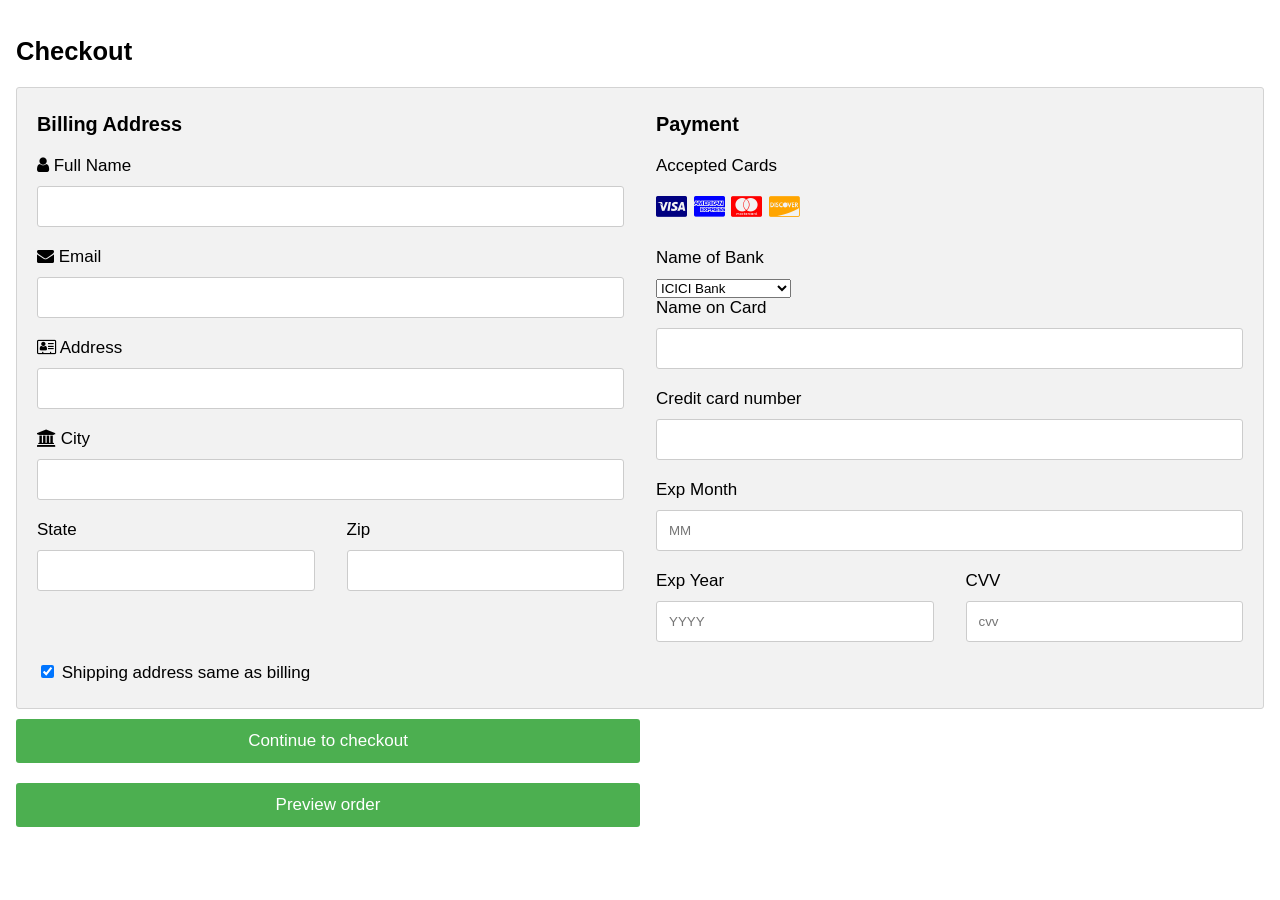
<file: payment.html>
<!DOCTYPE html>
<html>
<head>
<meta name="viewport" content="width=device-width, initial-scale=1">
<link rel="stylesheet" href="https://cdnjs.cloudflare.com/ajax/libs/font-awesome/4.7.0/css/font-awesome.min.css">
<style>
body {
  font-family: Arial;
  font-size: 17px;
  padding: 8px;
}

* {
  box-sizing: border-box;
}

.row {
  display: -ms-flexbox; /* IE10 */
  display: flex;
  -ms-flex-wrap: wrap; /* IE10 */
  flex-wrap: wrap;
  margin: 0 -16px;
}

.col-25 {
  -ms-flex: 25%; /* IE10 */
  flex: 25%;
}

.col-50 {
  -ms-flex: 50%; /* IE10 */
  flex: 50%;
}

.col-75 {
  -ms-flex: 75%; /* IE10 */
  flex: 75%;
}

.col-25,
.col-50,
.col-75 {
  padding: 0 16px;
}

.container {
  background-color: #f2f2f2;
  padding: 5px 20px 15px 20px;
  border: 1px solid lightgrey;
  border-radius: 3px;
}

input[type=text] {
  width: 100%;
  margin-bottom: 20px;
  padding: 12px;
  border: 1px solid #ccc;
  border-radius: 3px;
}

label {
  margin-bottom: 10px;
  display: block;
}

.icon-container {
  margin-bottom: 20px;
  padding: 7px 0;
  font-size: 24px;
}

.btn {
  background-color: #4CAF50;
  color: white;
  padding: 12px;
  margin: 10px 0;
  border: none;
  width: 50%;
  border-radius: 3px;
  cursor: pointer;
  font-size: 17px;
  
}

.btn:hover {
  background-color: #45a049;
}

a {
  color: #2196F3;
}

hr {
  border: 1px solid lightgrey;
}

span.price {
  float: right;
  color: grey;
}

/* Responsive layout - when the screen is less than 800px wide, make the two columns stack on top of each other instead of next to each other (also change the direction - make the "cart" column go on top) */
@media (max-width: 800px) {
  .row {
    flex-direction: column-reverse;
  }
  .col-25 {
    margin-bottom: 20px;
  }
}
</style>
</head>
<body>

<h2>Checkout </h2>
<div class="row">
  <div class="col-75">
    <div class="container">
      <form action="/action_page.php">
      
        <div class="row">
          <div class="col-50">
            <h3>Billing Address</h3>
            <label for="fname"><i class="fa fa-user"></i> Full Name</label>
            <input type="text" id="fname" name="firstname">
            <label for="email"><i class="fa fa-envelope"></i> Email</label>
            <input type="text" id="email" name="email" >
            <label for="adr"><i class="fa fa-address-card-o"></i> Address</label>
            <input type="text" id="adr" name="address" >
            <label for="city"><i class="fa fa-institution"></i> City</label>
            <input type="text" id="city" name="city" >

            <div class="row">
              <div class="col-50">
                <label for="state">State</label>
                <input type="text" id="state" name="state" >
              </div>
              <div class="col-50">
                <label for="zip">Zip</label>
                <input type="text" id="zip" name="zip" >
              </div>
            </div>
          </div>

          <div class="col-50">
            <h3>Payment</h3>
            <label for="fname">Accepted Cards</label>
            <div class="icon-container">
              <i class="fa fa-cc-visa" style="color:navy;"></i>
              <i class="fa fa-cc-amex" style="color:blue;"></i>
              <i class="fa fa-cc-mastercard" style="color:red;"></i>
              <i class="fa fa-cc-discover" style="color:orange;"></i>
            </div>
            <label for="bname">Name of Bank</label>
				           
            <form action="">
					<select>
						<option value="ICICI">ICICI Bank</option>   
						<option value="SBI">State Bank of India</option>  
						<option value="Axis">Axis Bank</option>  
						<option value="HDFC">HDFC Bank</option>  
						<option value="HSBC">HSBC Bank</option>    
						<option value="Other">Other</option> 
					</select>        
            </form>
            <label for="cname">Name on Card</label>
            <input type="text" id="cname" name="cardname" >
            <label for="ccnum">Credit card number</label>
            <input type="text" id="ccnum" name="cardnumber" >
            <label for="expmonth">Exp Month</label>
            <input type="text" id="expmonth" name="expmonth" placeholder="MM">
            <div class="row">
              <div class="col-50">
                <label for="expyear">Exp Year</label>
                <input type="text" id="expyear" name="expyear" placeholder="YYYY" >
              </div>
              <div class="col-50">
                <label for="cvv">CVV</label>
                <input type="text" id="cvv" name="cvv" placeholder="cvv">
              </div>
            </div>
          </div>
          
        </div>
        <label>
          <input type="checkbox" checked="checked" name="sameadr"> Shipping address same as billing
        </label>
  </div>
  </div>
</div>
        <span>
        <form method="post" action="placed.html">
			<input type="submit" value="Continue to checkout" class="btn">
			</form>
			<form method="post" action="cart.html">         
         <input type="submit" value="Preview order" class="btn">   
         </form>
         </span>
      </form>
  

</body>
</html>
</file>
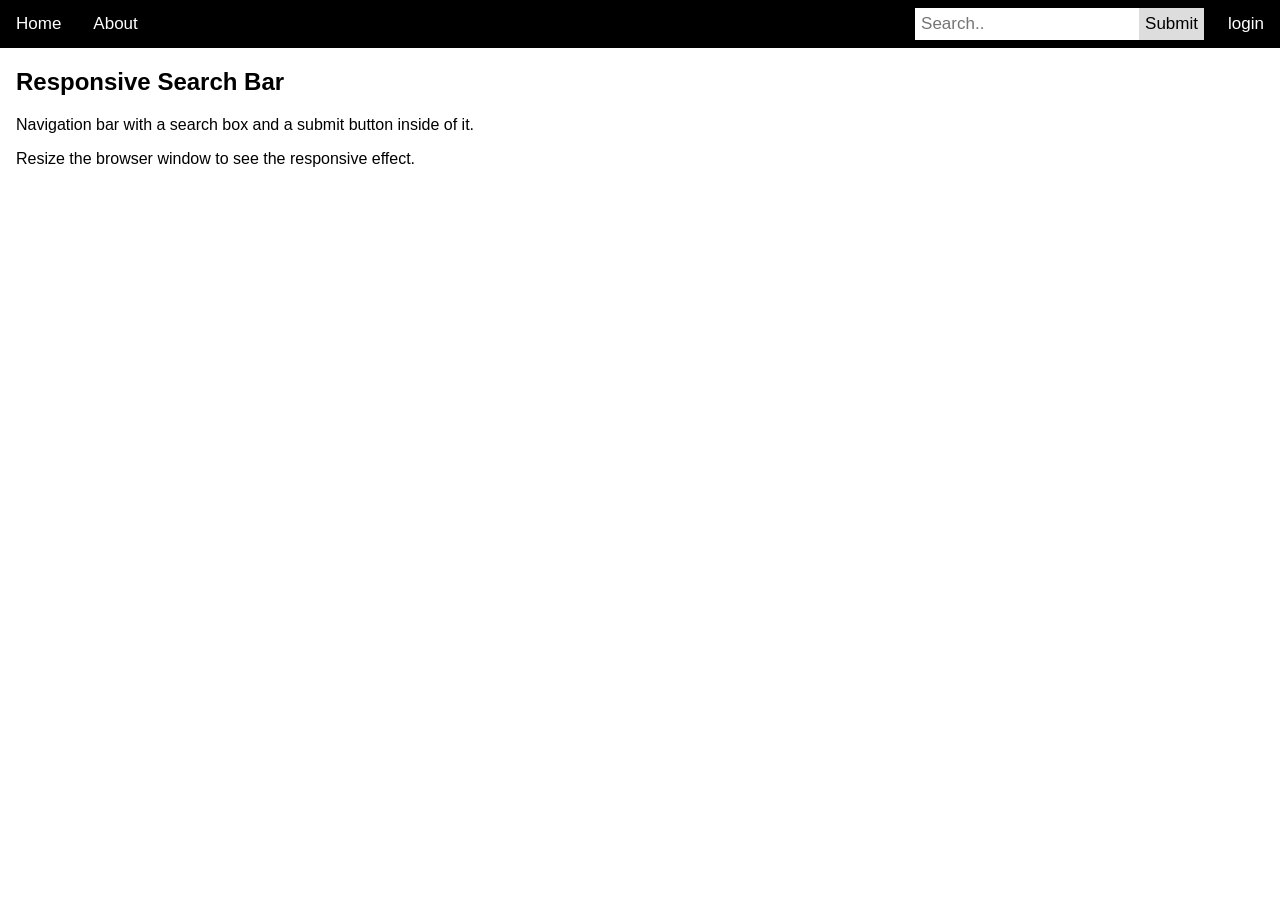
<file: ppap.html>
<! doctype html>
<html>
<head>
<title> PICTOGRAPHY </title>
<style type="text/css">
	* {box-sizing: border-box;}
body
{
  margin: 0;
  font-family: Arial;}
  
.topnav {
  overflow: hidden;
  background-color: #000000;
}

.topnav a {
  float: left;
  display: block;
  color: white;
  text-align: center;
  padding: 14px 16px;
  text-decoration: none;
  font-size: 17px;
}
.topnav a .ppap {
  float: right;
  display: block;
  color: white;
  text-align: center;
  padding: 14px 16px;
  text-decoration: none;
  font-size: 17px;
}

.topnav a:hover {
  background-color:LightCoral;
  color: white;
}

.topnav a.active {

  color: white;
}

.topnav .search-container {
  float: right;
}

.topnav input[type=text] {
  padding: 6px;
  margin-top: 8px;
  font-size: 17px;
  border: none;
}

.topnav .search-container button {
  float: right;
  padding: 6px;
  margin-top: 8px;
  margin-right: 16px;
  background: #ddd;
  font-size: 17px;
  border: none;
  cursor: pointer;
}

.topnav .search-container button:hover {
  background: #ccc;
}

@media screen and (max-width: 600px) {
  .topnav .search-container {
    float: none;
  }
  .topnav a, .topnav input[type=text], .topnav .search-container button {
    float: none;
    display: block;
    text-align: left;
    width: 100%;
    margin: 0;
    padding: 14px;
  }
  .topnav input[type=text] {
    border: 1px solid #ccc; 
   
  }
}
</style>
</head>
<body>

<div class="topnav">
  <a class="active" href="#home">Home</a>
  <a href="#about">About</a>
  <a href="#" style="position:absolute ; right: 0px;">login </a>
  <div class="search-container">
    <form action="/action_page.php" style="position: absolute; right: 60px;">
      <input type="text" placeholder="Search.." name="search">
      <button type="submit">Submit</button>
    </form>
  </div>
</div>

<div style="padding-left:16px">
  <h2>Responsive Search Bar</h2>
  <p>Navigation bar with a search box and a submit button inside of it.</p>
  <p>Resize the browser window to see the responsive effect.</p>
</div>

</body>
</html>
</file>
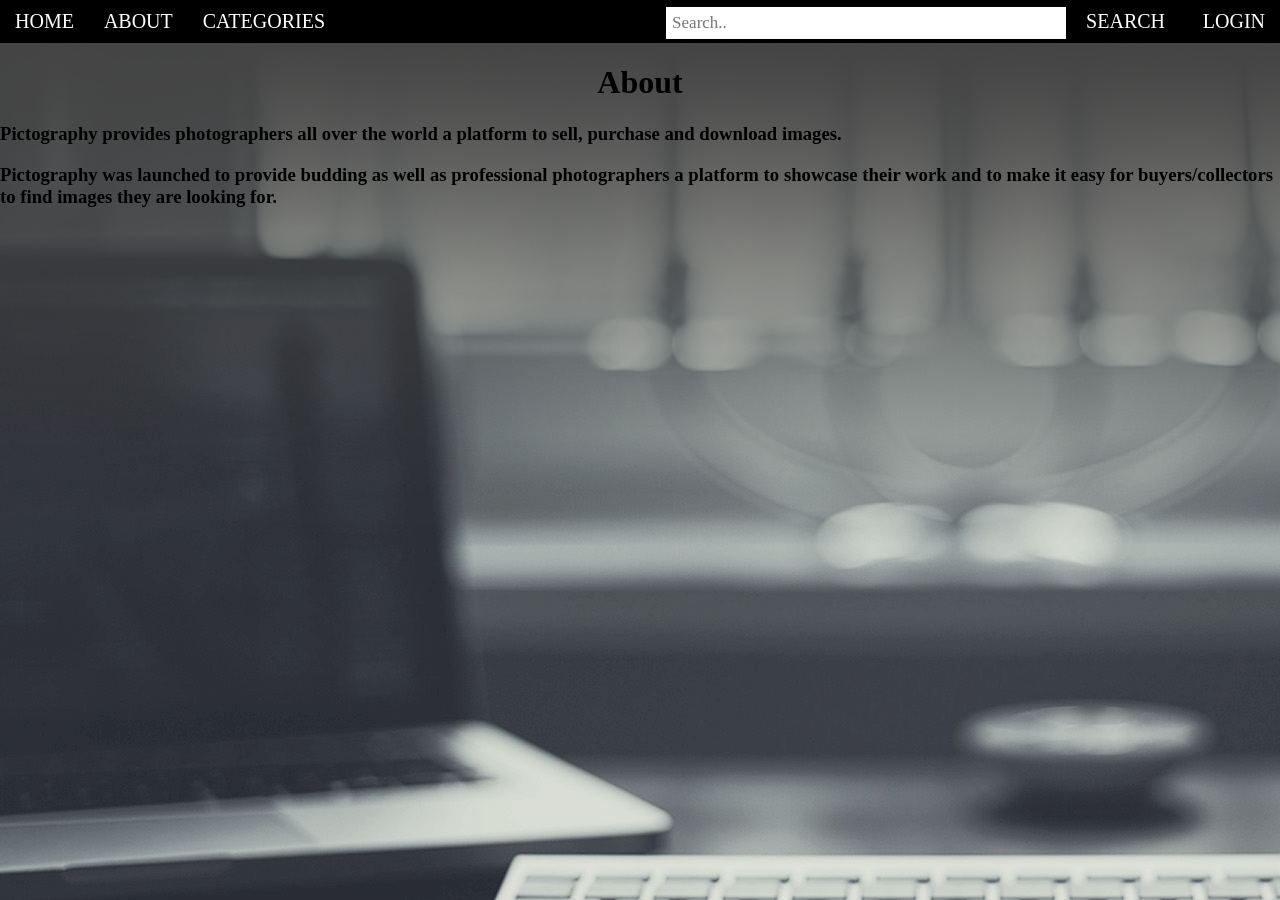
<file: home/about.html>
<!DOCTYPE html>
<html>
<head>
<title> PICTOGRAPHY </title>
<style type="text/css">
	* {box-sizing: border-box;}
body{
  margin: 0;
  background-color: black;
}
.containerfornav {
  background: black ;
  overflow: hidden;
  width:100%;
}
.containerfornav a {
  font-family: Helvetica Verdana ;
  float: left;
  padding: 10px 15px;
  text-decoration: none;
  color: white;
  font-size: 20px;
}
.containerfornav a:hover{
  background-color: LightCoral;
}


.cat ul{
display:none;

list-style: none;
}
.categories ul{

position: absolute;
float: none;
background:black;
min-width:100px;
padding:5px;
top:27px;
left: 190px;
z-index:1;
text-align:center;
align-self: center;
}
.categories ul li a{
  text-align: center;
}
.containerfornav .cat:hover ul {
  display: block;
}

.containerfornav .cat .categories ul li a:hover{
  background-color: lightcoral;
}

.log{
  position: absolute;
  right: 0px;
}
.search{
  position: absolute;
  float: right;
  right: 100px;
  font-size: 20px;
  border: none;

}
.search button {
  font-size: 20px;
  border: none;
  cursor: pointer;
  border: none;
  background: black;
  color: white;
  padding: 5px 15px;
  font-family: Helvetica Verdana;
  backface-visibility: 90%;
}
.search button:hover{
  background-color: lightcoral;
}
.search input[type=text] {
  padding: 6px;
  margin-top: 7px;
  font-size: 17px;
  border: none;
  width: 400px;
  font-family: Verdana ;
}
</style>
</head>
<body>
  
  <div class="containerfornav">
    <a href="index1.html">HOME</a>
    <a href="about.html">ABOUT</a>
    <div class="cat">
    <a href="#">CATEGORIES</a>
    <div class="categories">
      <ul>
        <li> <a href="#"> Abstract</a></li>
        <li> <a href="#"> Art</a></li>
        <li> <a href="#"> Architcture</a></li>
        <li> <a href="#"> Backgrounds</a></li>
        <li> <a href="#"> Concepts</a></li>
        <li> <a href="#"> Everyday</a></li>
        <li> <a href="#"> Festivals</a></li>
        <li> <a href="#"> Families</a></li>
        <li> <a href="#"> Food</a></li>
        <li> <a href="#"> Lifestyle</a></li>
        <li> <a href="#"> Sports</a></li>
        <li> <a href="#"> Wildlife</a></li>
        <li> <a href="#"> Weddings</a></li>
      </ul>
    </div>
    </div>
    <div class="search">
      <form action="/action_page.php">
        <input type="text" placeholder="Search.." name="search">
          <button type="submit">SEARCH</button>
        </form>
    </div>
    <div class="log">
      <a href="login.html">LOGIN</a>
    </div>
    
  </div>

</body>
</html>
</body>


<DOCTYPE html>
<html>
<head> 

<title>About</title>
<div style="text-align: center;">
<h1> <b> About </b> </h1>
</div>
 
</head>

<body background="a.png">
<h3>
<p>Pictography provides photographers all over the world a platform to  sell, purchase and download images.</p>
<p>Pictography was launched to provide budding as well as professional photographers a platform to showcase their work and to make it easy for buyers/collectors to find images they are looking for. </p>



</h3>
</body>
</html>
</file>
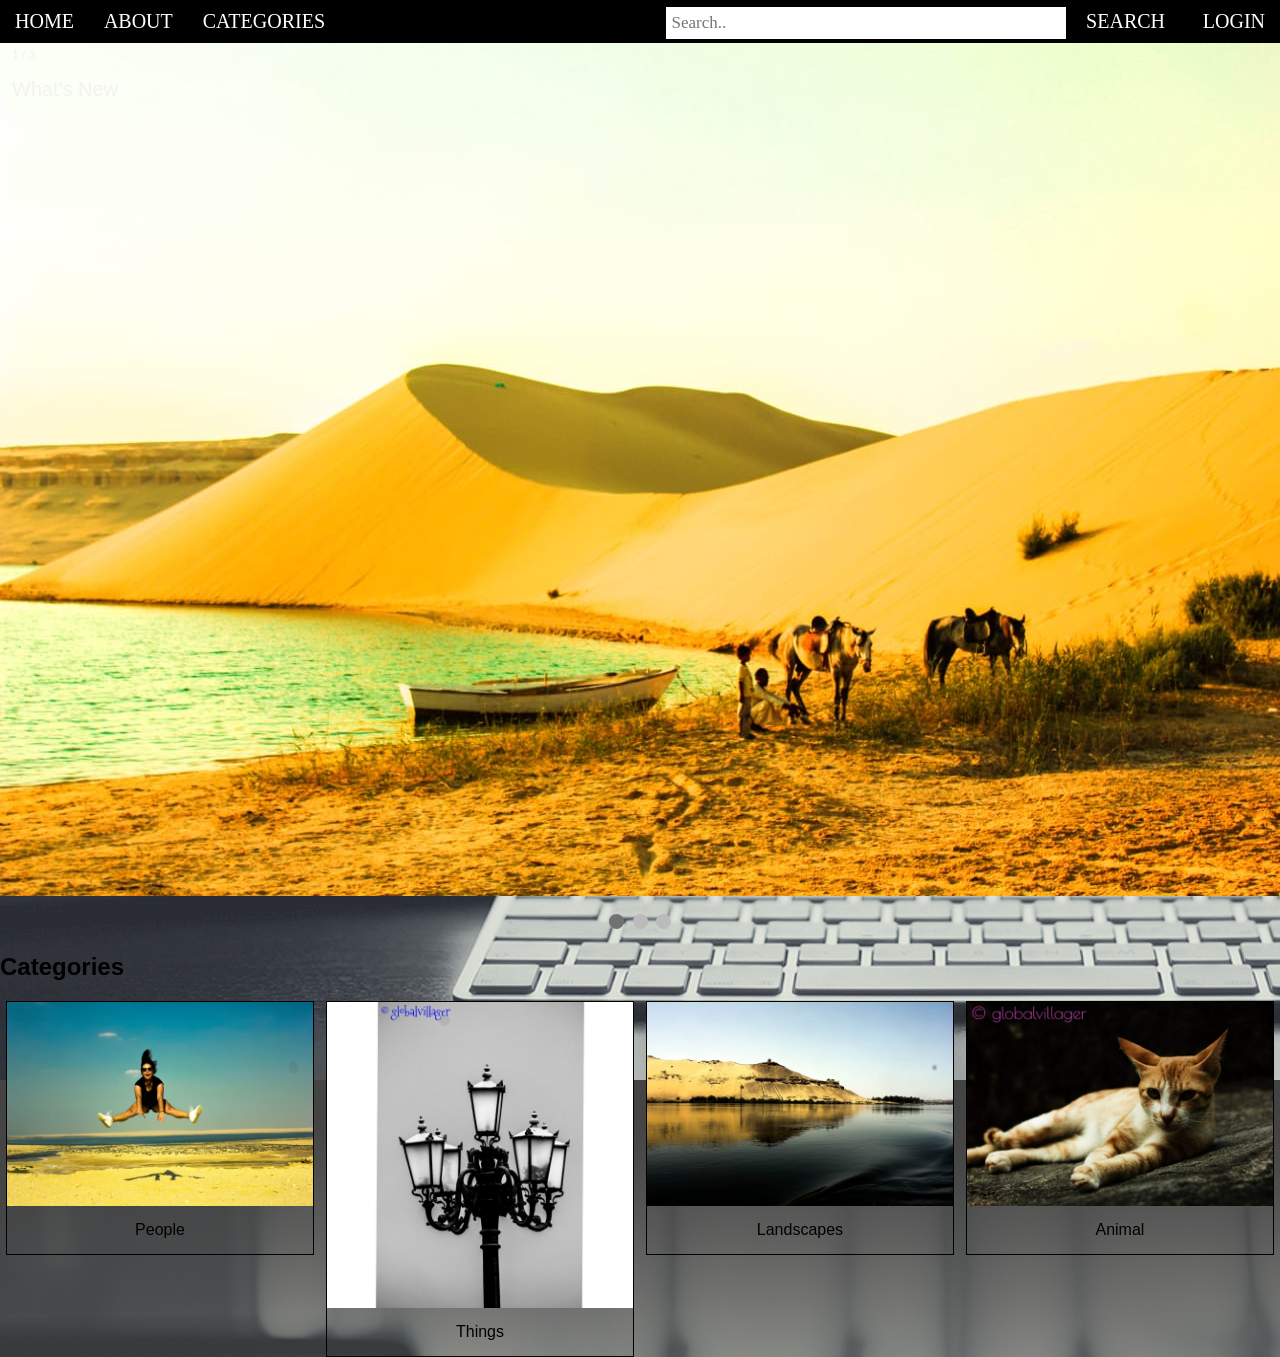
<file: home/index(1).html>
<!DOCTYPE html>
<html>
<head>
<title> PICTOGRAPHY </title>
<style type="text/css">
	* {box-sizing: border-box;}
body{
  margin: 0;
  background-color: black;
}
.containerfornav {
  background: black ;
  overflow: hidden;
  width:100%;
}
.containerfornav a {
  font-family: Helvetica Verdana ;
  float: left;
  padding: 10px 15px;
  text-decoration: none;
  color: white;
  font-size: 20px;
}
.containerfornav a:hover{
  background-color: LightCoral;
}


.cat ul{
display:none;

list-style: none;
}
.categories ul{

position: absolute;
float: none;
background:black;
min-width:100px;
padding:5px;
top:27px;
left: 190px;
z-index:1;
text-align:center;
align-self: center;
}
.categories ul li a{
  text-align: center;
}
.containerfornav .cat:hover ul {
  display: block;
}

.containerfornav .cat .categories ul li a:hover{
  background-color: lightcoral;
}

.log{
  position: absolute;
  right: 0px;
}
.search{
  position: absolute;
  float: right;
  right: 100px;
  font-size: 20px;
  border: none;

}
.search button {
  font-size: 20px;
  border: none;
  cursor: pointer;
  border: none;
  background: black;
  color: white;
  padding: 5px 15px;
  font-family: Helvetica Verdana;
  backface-visibility: 90%;
}
.search button:hover{
  background-color: lightcoral;
}
.search input[type=text] {
  padding: 6px;
  margin-top: 7px;
  font-size: 17px;
  border: none;
  width: 400px;
  font-family: Verdana ;
}
</style>
</head>
<body>
  
  <div class="containerfornav">
    <a href="#home">HOME</a>
    <a href="#">ABOUT</a>
    <div class="cat">
    <a href="#">CATEGORIES</a>
    <div class="categories">
      <ul>
        <li> <a href="#"> Abstract</a></li>
        <li> <a href="#"> Art</a></li>
        <li> <a href="#"> Architecture</a></li>
        <li> <a href="#"> Backgrounds</a></li>
        <li> <a href="#"> Concepts</a></li>
        <li> <a href="#"> Everyday</a></li>
        <li> <a href="#"> Festivals</a></li>
        <li> <a href="#"> Families</a></li>
        <li> <a href="#"> Food</a></li>
        <li> <a href="#"> Lifestyle</a></li>
        <li> <a href="#"> Sports</a></li>
        <li> <a href="#"> Wildlife</a></li>
        <li> <a href="#"> Weddings</a></li>
      </ul>
    </div>
    </div>
    <div class="search">
      <form action="/action_page.php">
        <input type="text" placeholder="Search.." name="search">
          <button type="submit">SEARCH</button>
        </form>
    </div>
    <div class="log">
      <a href="#">LOGIN</a>
    </div>
    
  </div>

</body>
</html>
</body>

<!Slideshow>

<!DOCTYPE html>
<html>
<head>
<title> Pictography</title>
<meta name="viewport" content="width=device-width, initial-scale=1">
<style>
* {box-sizing: border-box;}
body {font-family: Verdana, sans-serif;}
.mySlides {display: none;}
img {vertical-align: middle;}

/* Slideshow container */
.slideshow-container {
  min-width: 100%;
  top:30px;
  margin: auto;
}

/* Caption text */
.text {
  color: #f2f2f2;
  font-size: 20px;
  padding: 8px 12px;
  position: absolute;
  top:70px;
  bottom: 8px;
  width: 100%;
  text-align: bottom-left;
}

/* Number text (1/3 etc) */
.numbertext {
  color: #f2f2f2;
  font-size: 12px;
  padding: 8px 12px;
  position: absolute;
  top: 40px;
}

/* The dots/bullets/indicators */
.dot {
  height: 15px;
  width: 15px;
  margin: 0 2px;
  background-color: #bbb;
  border-radius: 50%;
  display: inline-block;
  transition: background-color 0.6s ease;
}

.active {
  background-color: #717171;
}

/* Fading animation */
.fade {
  -webkit-animation-name: fade;
  -webkit-animation-duration: 1.5s;
  animation-name: fade;
  animation-duration: 1.5s;
}

@-webkit-keyframes fade {
  from {opacity: .4} 
  to {opacity: 1}
}

@keyframes fade {
  from {opacity: .4} 
  to {opacity: 1}
}

/* On smaller screens, decrease text size */
@media only screen and (max-width: 300px) {
  .text {font-size: 11px}
}
</style>
</head>
<body>


<div class="slideshow-container">

<div class="mySlides fade">
  <div class="numbertext">1 / 3</div>
  <img src="IMG-20180720-WA0007.jpg" style="width:100%">
  <div class="text">What's New</div>
</div>

<div class="mySlides fade">
  <div class="numbertext">2 / 3</div>
  <img src="IMG-20180720-WA0009.jpg" style="width:100%">
  <div class="text">Trending</div>
</div>

<div class="mySlides fade">
  <div class="numbertext">3 / 3</div>
  <img src="IMG-20180720-WA0011.jpg" style="width:100%">
  <div class="text">Sale</div>
</div>


</div>
<br>

<div style="text-align:center">
  <span class="dot"></span> 
  <span class="dot"></span> 
  <span class="dot"></span> 
</div>

<script>
var slideIndex = 0;
showSlides();

function showSlides() {
    var i;
    var slides = document.getElementsByClassName("mySlides");
    var dots = document.getElementsByClassName("dot");
    for (i = 0; i < slides.length; i++) {
       slides[i].style.display = "none";  
    }
    slideIndex++;
    if (slideIndex > slides.length) {slideIndex = 1}    
    for (i = 0; i < dots.length; i++) {
        dots[i].className = dots[i].className.replace(" active", "");
    }
    slides[slideIndex-1].style.display = "block";  
    dots[slideIndex-1].className += " active";
    setTimeout(showSlides, 3000); // Change image every 3 seconds
}
</script>
<body background="a.png">
</body>
</body>
</html> 

<!Categories>

<!DOCTYPE html>
<html>
<head>
<style>
div.gallery {
    border: 1px solid black;
}

div.gallery:hover {
  margin: 5px;
  
}

div.gallery img {
    width: 100%;
    height: auto;
}

div.desc {
    padding: 15px;
    text-align: center;
}

* {
    box-sizing: border-box;
}

.responsive {
    padding: 0 6px;
    float: left;
    width: 24.99999%;
}

@media only screen and (max-width: 700px) {
    .responsive {
        width: 49.99999%;
        margin: 6px 0;
    }
}

@media only screen and (max-width: 500px) {
    .responsive {
        width: 100%;
    }
}

.clearfix:after {
    content: "";
    display: table;
    clear: both;
}
</style>
</head>
<body>

<h2>Categories</h2>

<div class="responsive">
  <div class="gallery">
    <a target="_blank" href="people.html">
      <img src="IMG-20180720-WA0021.jpg" alt="People" width="600" height="400">
    </a>
    <div class="desc">People</div>
  </div>
</div>


<div class="responsive">
  <div class="gallery">
    <a target="_blank" href="things.html">
      <img src="IMG-20180720-WA0057.jpg" alt="Things" width="600" height="400">
    </a>
    <div class="desc">Things</div>
  </div>
</div>

<div class="responsive">
  <div class="gallery">
    <a target="_blank" href="landcapes.html">
      <img src="IMG-20180720-WA0014.jpg" alt="Landscapes" width="600" height="400">
    </a>
    <div class="desc">Landscapes</div>
  </div>
</div>

<div class="responsive">
  <div class="gallery">
    <a target="_blank" href="animals.html">
      <img src="IMG-20180720-WA0026.jpg" alt="Animals" width="600" height="400">
    </a>
    <div class="desc">Animal</div>
  </div>
</div>

<div class="clearfix"></div>


</body>
</html>
</file>
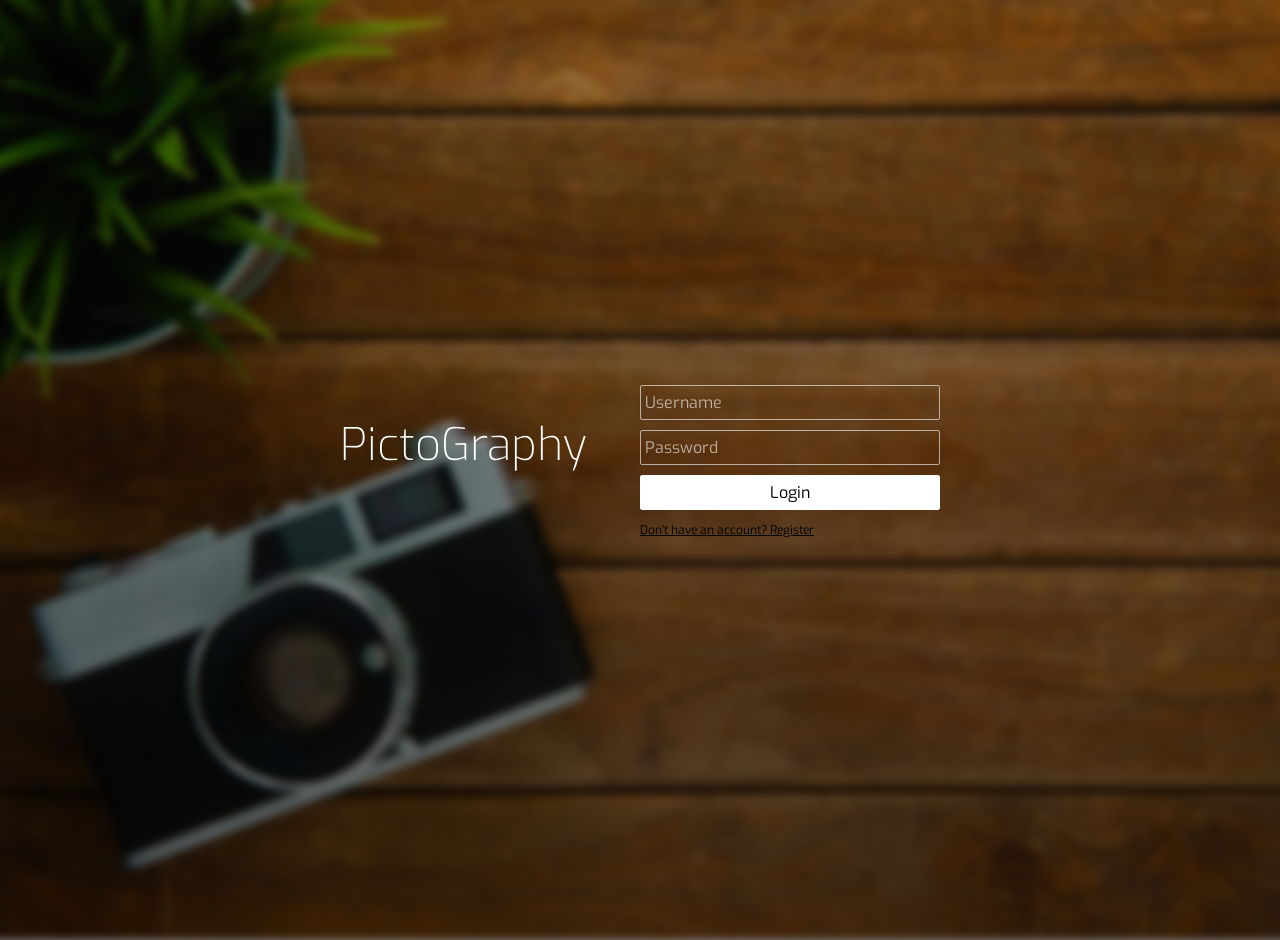
<file: login/login.html>
<html>
<head>

<link href="login.css" type="text/css" rel="stylesheet"/>
</head>
<body>
 
   <div class="body"></div>
		<div class="grad"></div>
		<div class="header">
			<div>Picto<span>Graphy</span></div>
   </div>
   <br>
   <form>	
		<div class="login">
				<input type="text" placeholder="Username" name="user"><br>
				<input type="password" placeholder="Password" name="password"><br>
				<input type="button" value="Login">
				<a href="log.html"> <p> Don't have an account? Register </p></a>
		</div>
    </form>
 
</body>
</file>
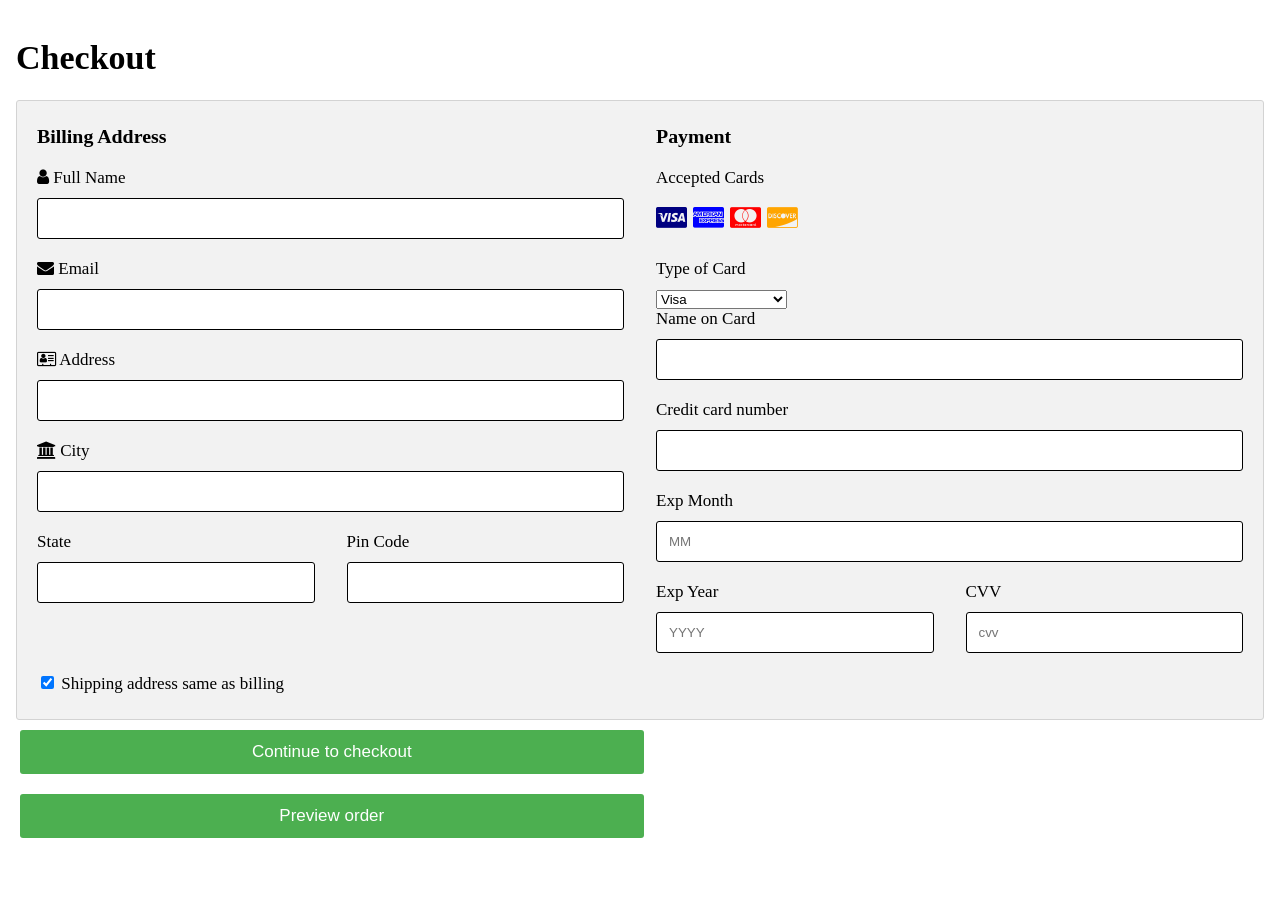
<file: payment/payment.html>
<!DOCTYPE html>
<html>
<head>
<meta name="viewport" content="width=device-width, initial-scale=1">
<link rel="stylesheet" href="https://cdnjs.cloudflare.com/ajax/libs/font-awesome/4.7.0/css/font-awesome.min.css">
<style>
body {
	
  font-family: "Times New Roman", Times, serif;
  font-size: 17px;
  padding: 8px;
}
* {
  box-sizing: border-box;
}
.row {
  display: -ms-flexbox; /* IE10 */
  display: flex;
  -ms-flex-wrap: wrap; /* IE10 */
  flex-wrap: wrap;
  margin: 0 -16px;
}
.col-25 {
  -ms-flex: 25%; /* IE10 */
  flex: 25%;
}
.col-50 {
  -ms-flex: 50%; /* IE10 */
  flex: 50%;
}
.col-75 {
  -ms-flex: 75%; /* IE10 */
  flex: 75%;
}
.col-25,
.col-50,
.col-75 {
  padding: 0 16px;
}
.container {
  background-color: #f2f2f2;
  padding: 5px 20px 15px 20px;
  border: 1px solid lightgrey;
  border-radius: 3px;
}
input[type=text] {
  width: 100%;
  margin-bottom: 20px;
  padding: 12px;
  border: 1px solid black;
  border-radius: 3px;
}
label {
  margin-bottom: 10px;
  display: block;
}
.icon-container {
  margin-bottom: 20px;
  padding: 7px 0;
  font-size: 24px;
}
.btn {
  background-color: #4CAF50;
  color: white;
  padding: 12px;
  margin: 10px 1mm;
  border: none;
  width: 50%;
  border-radius: 3px;
  cursor: pointer;
  font-size: 17px;
  float: left;
  
}
.btn:hover {
  background-color: #45a049;
}
a {
  color: #2196F3;
}
hr {
  border: 1px solid lightgrey;
}
span.price {
  float: right;
  color: grey;
}
/* Responsive layout - when the screen is less than 800px wide, make the two columns stack on top of each other instead of next to each other (also change the direction - make the "cart" column go on top) */
@media (max-width: 800px) {
  .row {
    flex-direction: column-reverse;
  }
  .col-25 {
    margin-bottom: 20px;
  }
}
</style>
</head>
<body>

<h1>Checkout </h1>
<div class="row">
  <div class="col-75">
    <div class="container">
      <form action="/action_page.php">
      
        <div class="row">
          <div class="col-50">
            <h3>Billing Address</h3>
            <label for="fname"><i class="fa fa-user"></i> Full Name</label>
            <input type="text" id="fname" name="firstname">
            <label for="email"><i class="fa fa-envelope"></i> Email</label>
            <input type="text" id="email" name="email" >
            <label for="adr"><i class="fa fa-address-card-o"></i> Address</label>
            <input type="text" id="adr" name="address" >
            <label for="city"><i class="fa fa-institution"></i> City</label>
            <input type="text" id="city" name="city" >

            <div class="row">
              <div class="col-50">
                <label for="state">State</label>
                <input type="text" id="state" name="state" >
              </div>
              <div class="col-50">
                <label for="pin">Pin Code</label>
                <input type="text" id="zip" name="zip" >
              </div>
            </div>
          </div>

          <div class="col-50">
            <h3>Payment</h3>
            <label for="fname">Accepted Cards</label>
            <div class="icon-container">
              <i class="fa fa-cc-visa" style="color:navy;"></i>
              <i class="fa fa-cc-amex" style="color:blue;"></i>
              <i class="fa fa-cc-mastercard" style="color:red;"></i>
              <i class="fa fa-cc-discover" style="color:orange;"></i>
            </div>
            <label for="bname">Type of Card</label>
				           
            <form action="">
					<select>
						<option value="visa">Visa</option>   
						<option value="master">MasterCard</option>  
						<option value="AE">American Express</option>  
						<option value="Dis">Discover</option>     
						<option value="Other">Other</option> 
					</select>        
            </form>
            <label for="cname">Name on Card</label>
            <input type="text" id="cname" name="cardname" >
            <label for="ccnum">Credit card number</label>
            <input type="text" id="ccnum" name="cardnumber" >
            <label for="expmonth">Exp Month</label>
            <input type="text" id="expmonth" name="expmonth" placeholder="MM">
            <div class="row">
              <div class="col-50">
                <label for="expyear">Exp Year</label>
                <input type="text" id="expyear" name="expyear" placeholder="YYYY" >
              </div>
              <div class="col-50">
                <label for="cvv">CVV</label>
                <input type="text" id="cvv" name="cvv" placeholder="cvv">
              </div>
            </div>
          </div>
          
        </div>
        <label>
          <input type="checkbox" checked="checked" name="sameadr"> Shipping address same as billing
        </label>
  </div>
  </div>
</div>
        <span>
        <form method="post" action="placed.html">
			<input type="submit" value="Continue to checkout" class="btn">
			</form>
			<form method="post" action="cart.html">         
         <input type="submit" value="Preview order" class="btn">   
         </form>
         </span>
      </form>
  

</body>
</html>
</file>
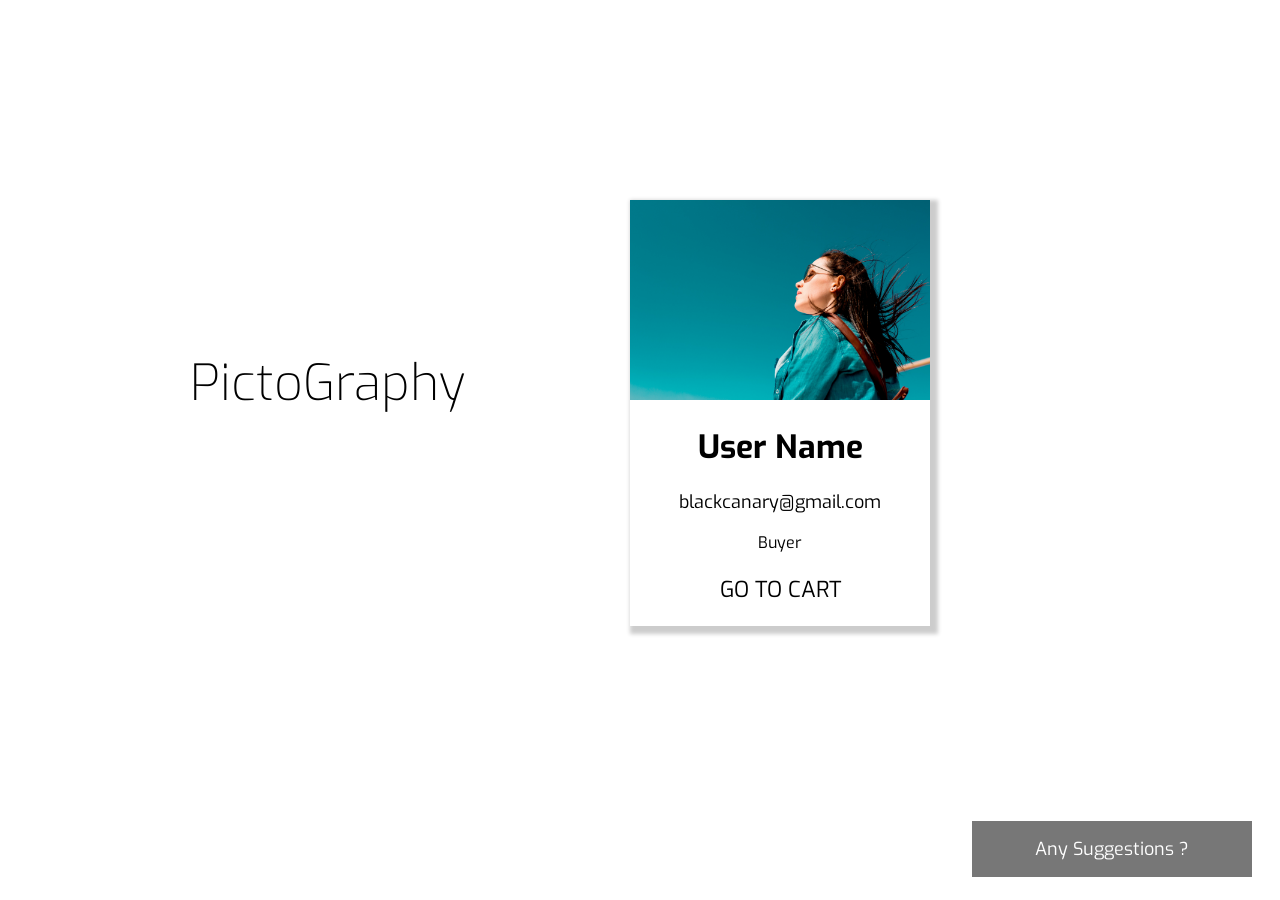
<file: Profile/profile.html>
<!DOCTYPE html>
<html>
<head>
<link href="profile.css" type="text/css" rel="stylesheet"/>
</head>
<body>
	<div class="header">
		<div>Picto<span>Graphy</span></div>
	</div>

	<div class="card">
	  <img src="a.jpg" style="width:100%">
	  <h1>User Name</h1>
	  <p class="title">blackcanary@gmail.com</p>
	  <p>Buyer</p>
	  <a href="log.html"> <p> GO TO CART </p></a>
	</div>
	
	<style>
		
		@import url(https://fonts.googleapis.com/css?family=Exo:100,200,400);
		@import url(https://fonts.googleapis.com/css?family=Source+Sans+Pro:700,400,300);
		
		body {font-family:'Exo', sans-serif;}
		* {box-sizing: border-box;}

		/* Button used to open the chat form - fixed at the bottom of the page */
		.open-button {
		  background-color: #555;
		  color: white;
		  padding: 16px 20px;
		  border: none;
		  cursor: pointer;
		  opacity: 0.8;
		  position: fixed;
		  bottom: 23px;
		  right: 28px;
		  width: 280px;
		}

		/* The popup chat - hidden by default */
		.chat-popup {
		  display: none;
		  position: fixed;
		  bottom: 0;
		  right: 15px;
		  border: 3px solid #f1f1f1;
		  z-index: 9;
		}

		/* Add styles to the form container */
		.form-container {
		  max-width: 300px;
		  padding: 10px;
		  background-color: white;
		}

		/* Full-width textarea */
		.form-container textarea {
		  width: 100%;
		  padding: 15px;
		  margin: 5px 0 22px 0;
		  border: none;
		  background: #f1f1f1;
		  resize: none;
		  min-height: 200px;
		}

		/* When the textarea gets focus, do something */
		.form-container textarea:focus {
		  background-color: #ddd;
		  outline: none;
		}

		/* Set a style for the submit/send button */
		.form-container .btn {
		  background-color: #4CAF50;
		  color: white;
		  padding: 16px 20px;
		  border: none;
		  cursor: pointer;
		  width: 100%;
		  margin-bottom:10px;
		  opacity: 0.8;
		}

		/* Add a red background color to the cancel button */
		.form-container .cancel {
		  background-color: red;
		}

		/* Add some hover effects to buttons */
		.form-container .btn:hover, .open-button:hover {
		  opacity: 1;
		}
		</style>
		</head>
		<body>

		<button class="open-button" onclick="openForm()">Any Suggestions ?</button>

		<div class="chat-popup" id="myForm">
		  <form action="/action_page.php" class="form-container">
			<h1>Feedback Form</h1>

			<label for="msg">Give your ideas for development of this site. Thank you</label>
			<textarea placeholder="Type message.." name="msg" required></textarea>

			<button type="submit" class="btn">Send</button>
			<button type="button" class="btn cancel" onclick="closeForm()">Close</button>
		  </form>
		</div>

		<script>
		function openForm() {
			document.getElementById("myForm").style.display = "block";
		}

		function closeForm() {
			document.getElementById("myForm").style.display = "none";
		}
		</script>

</body>
</html>
</file>
<file: login/login.css>
@import url(https://fonts.googleapis.com/css?family=Exo:100,200,400);
@import url(https://fonts.googleapis.com/css?family=Source+Sans+Pro:700,400,300);


body{
	margin: 0;
	padding: 0;
	background: #fff;
	color: #fff;
	font-family: Arial;
	font-size: 12px;
}

.body{
	position: absolute;
	top: -20px;
	left: -20px;
	right: -40px;
	bottom: -40px;
	width: auto;
	height: auto;
	background-image: url("b.jpeg");
	background-size: cover;
	-webkit-filter: blur(5px);
	z-index: 0;
}

.grad{
	position: absolute;
	top: -20px;
	left: -20px;
	right: -40px;
	bottom: -40px;
	width: auto;
	height: auto;
	background: -webkit-gradient(linear, left top, left bottom, color-stop(0%,rgba(0,0,0,0)), color-stop(100%,rgba(0,0,0,0.65))); /* Chrome,Safari4+ */
	z-index: 1;
	opacity: 0.7;
}

.header{
	position: absolute;
	top: calc(50% - 35px);
	left: calc(50% - 300px);
	z-index: 2;
}

.header div{
	float: left;
	color: #fff;
	font-family: 'Exo', sans-serif;
	font-size: 45px;
	font-weight: 200;
}

.header div span{
	color: #ffffff !important;
}

.login{
	position: absolute;
	top: calc(50% - 75px);
	left: calc(50% - 10px);
	height: 150px;
	width: 350px;
	padding: 10px;
	z-index: 2;
}

.login input[type=text]{
	width: 300px;
	height: 35px;
	background: transparent;
	border: 1px solid rgba(255,255,255,0.6);
	border-radius: 2px;
	color: #fff;
	font-family: 'Exo', sans-serif;
	font-size: 16px;
	font-weight: 400;
	padding: 4px;
}

.login input[type=password]{
	width: 300px;
	height: 35px;
	background: transparent;
	border: 1px solid rgba(255,255,255,0.6);
	border-radius: 2px;
	color: #fff;
	font-family: 'Exo', sans-serif;
	font-size: 16px;
	font-weight: 400;
	padding: 4px;
	margin-top: 10px;
}

.login input[type=button]{
	width: 300px;
	height: 35px;
	background: #fff;
	border: 1px solid #fff;
	cursor: pointer;
	border-radius: 2px;
	color: #000000;
	font-family: 'Exo', sans-serif;
	font-size: 16px;
	font-weight: 400;
	padding: 6px;
	margin-top: 10px;
}

.login a{
	width: 250px;
	height: 35px;
    color: #000000;
	font-family: 'Exo', sans-serif;
	font-size: 12px;
	font-weight: 400;
	padding: 6px;

}

.login input[type=button]:hover{
	opacity: 0.8;
}

.login input[type=button]:active{
	opacity: 0.6;
}

.login input[type=text]:focus{
	outline: none;
	border: 1px solid rgba(255,255,255,0.9);
}

.login input[type=password]:focus{
	outline: none;
	border: 1px solid rgba(255,255,255,0.9);
}

.login input[type=button]:focus{
	outline: none;
}

::-webkit-input-placeholder{
   color: rgba(255,255,255,0.6);
}

::-moz-input-placeholder{
   color: rgba(255,255,255,0.6);
}
</file>
<file: Profile/profile.css>
@import url(https://fonts.googleapis.com/css?family=Exo:100,200,400);
@import url(https://fonts.googleapis.com/css?family=Source+Sans+Pro:700,400,300);


.card {
  box-shadow: 4px 4px 4px 4px rgba(0, 0, 0, 0.2);
  max-width: 300px;
  margin: auto;
  text-align: center;
  font-family:'Exo', sans-serif;
  position: absolute;
  top: calc(50% - 250px);
  left: calc(50% - 10px);
}
.title {
  color:black;
  font-size: 18px;
}
button {
  border: none;
  outline: 0;
  display: inline-block;
  padding: 8px;
  color: white;
  background-color: #000;
  text-align: center;
  cursor: pointer;
  width: 100%;
  font-size: 18px;
  font-family:'Exo', sans-serif;
}
a {
  text-decoration: none;
  font-size: 22px;
  color:black;
}
.header{
	position: absolute;
	top: calc(50% - 100px);
	left: calc(50% - 450px);
	z-index: 2;
}
.header div{
	float: left;
	color: #000;
	font-family: 'Exo', sans-serif;
	font-size: 50px;
	font-weight: 200;
}
.header div span{
	color: #000000 !important;
}
button:hover, a:hover {
  opacity: 0.7;
}
</file>
